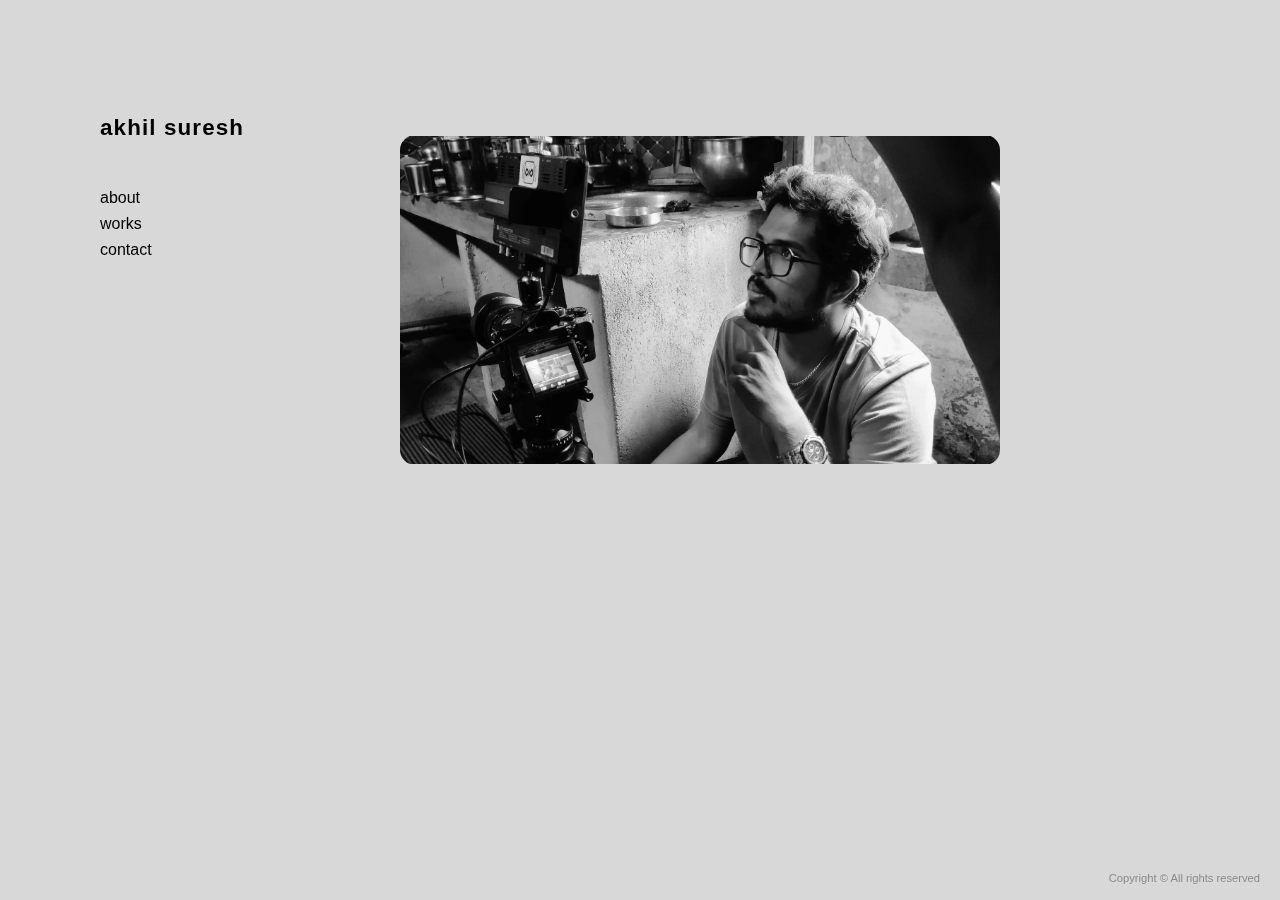
<file: index.html>
<!DOCTYPE html>
<html lang="en">
<head>
  <meta charset="UTF-8">
  <meta name="viewport" content="width=device-width, initial-scale=1.0">
   <meta name="description" content="Akhil Suresh's personal portfolio, showcasing works, features,cinematographer, akhilsuresh326, akhil suresh cinematographer and contact information.">
  <meta name="keywords" content="Akhil Suresh, portfolio, features, works, contact, profile, cinematographer, akhilsuresh326, akhil suresh cinematographer, about">
  <meta name="author" content="Akhil Suresh">
  <title>akhil suresh</title>
  <link rel="stylesheet" href="styles.css">
  <link rel="preconnect" href="https://rsms.me/">
  <link rel="stylesheet" href="https://rsms.me/inter/inter.css">
  <link rel="icon" href="images/favicon.ico" type="image/x-icon">
  <link rel="icon" href="images/favicon-16x16.png" sizes="16x16" type="image/png">
  <link rel="icon" href="images/favicon-32x32.png" sizes="32x32" type="image/png">
  <link rel="icon" sizes="192x192" href="images/android-chrome-192x192.png">
  <link rel="icon" sizes="512x512" href="images/android-chrome-512x512.png">
  <link rel="apple-touch-icon" href="images/apple-touch-icon.png">
</head>
<body>
  <div class="container">
    <!-- Left Column: Navigation -->
    <div class="left-column">
      <!-- Heading "akhil suresh" with hyperlink and hover effect -->
      <h1 class="title"><a href="index.html" class="title-link">akhil suresh</a></h1>
      <!-- Navigation menu with dropdown for "works" -->
      <nav class="menu">
        <ul>
          <li><a href="about.html" class="about">about</a></li>
          <li class="dropdown">
            <a href="#" class="works" id="works-link">works</a>
            <ul class="dropdown-content">
              <li><a href="features.html">features</a></li>
              <li><a href="shorts.html">shorts</a></li>
              <li><a href="docs.html">docs</a></li>
            </ul>
          </li>
          <li><a href="contact.html" class="contact">contact</a></li>
        </ul>
      </nav>
      <!-- Burger Menu Icon (Visible in smaller screens) -->
      <div class="burger-menu">
        <img src="images/menu.png" alt="Menu">
      </div>
    </div>
    <!-- Slide-in Menu for mobile view -->
    <div class="slide-menu">
      <img src="images/close-1.png" alt="Close Menu" class="close-menu">
      <ul>
        <li><a href="about.html">about</a></li>
        <li>
           <li class="dropdown"> 
          <a href="#" class="works" >works</a>
          <ul class="dropdown-content">
            <li><a href="features.html">features</a></li>
            <li><a href="shorts.html">shorts</a></li>
            <li><a href="docs.html">docs</a></li>
          </ul>
        </li>
        </li>
        <li><a href="contact.html">contact</a></li>
      </ul>
    </div> 
    <!-- Right Column: Profile Image -->
    <div class="right-column">
      <div class="profile-image">
	  <picture>
		<source srcset="images/self_resize.webp" type="image/webp">
		<img src="images/self_resize.jpeg" alt="Akhil Suresh Profile Photo">
      </picture>
      </div>
    </div>
  </div>
  <!-- Overlay for dark background when sidebar is open -->
  <div class="overlay"></div>
  <!-- Link to JavaScript -->
  <script src="script.js"></script>
    <script src="https://www.youtube.com/iframe_api"></script>
	
	<footer class="footer">
  <p>Copyright © All rights reserved</p>
</footer>
</body>
</html>
</file>
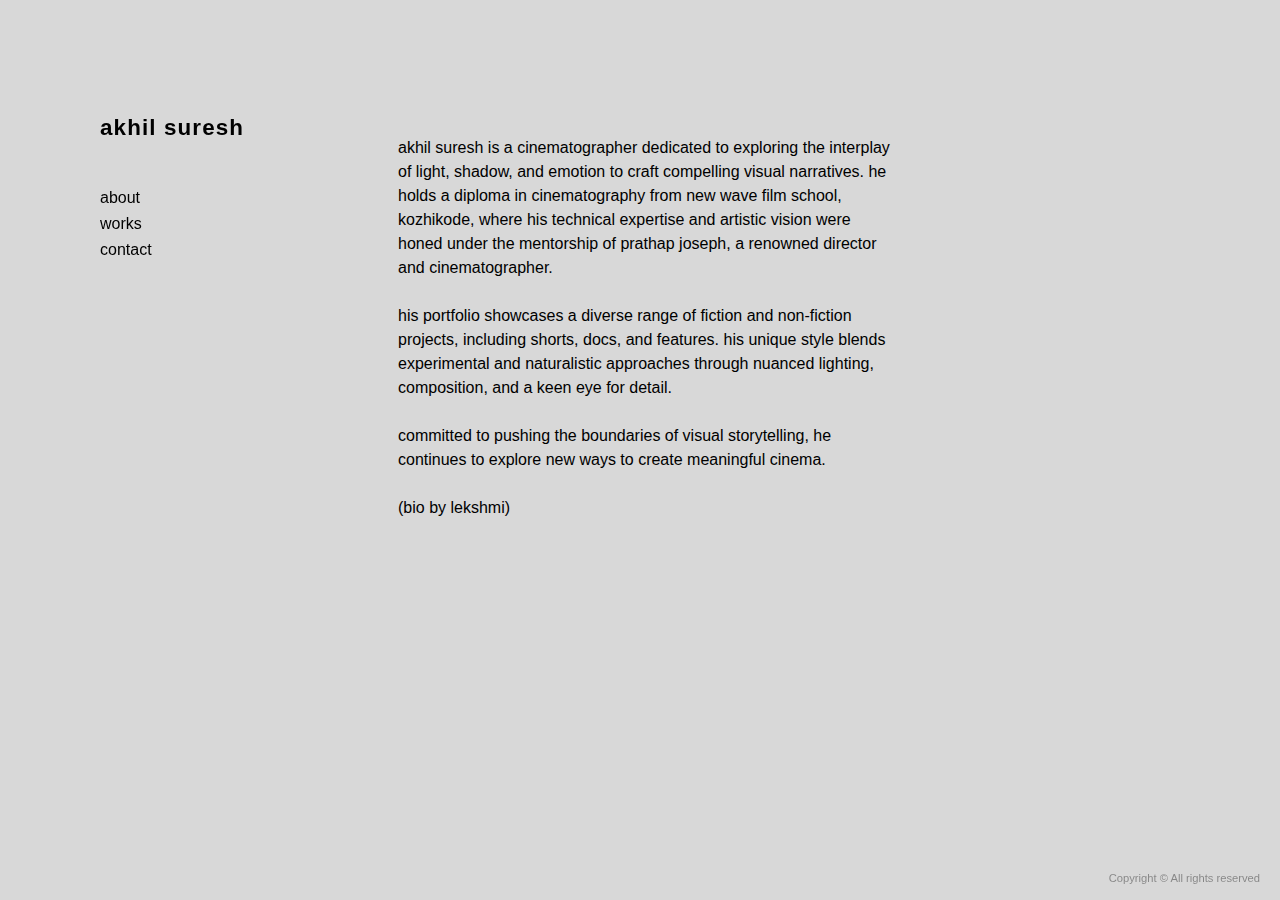
<file: about.html>
<!DOCTYPE html>
<html lang="en">
<head>
  <meta charset="UTF-8">
  <meta name="viewport" content="width=device-width, initial-scale=1.0">
  <meta name="description" content="Akhil Suresh's personal portfolio, showcasing works, features, cinematographer, akhilsuresh326, akhil suresh cinematographer and contact information.">
  <meta name="keywords" content="Akhil Suresh, portfolio, features, works, contact, profile, cinematographer, akhilsuresh326, akhil suresh cinematographer, about">
  <meta name="author" content="Akhil Suresh">
  <title>about</title>
  <link rel="stylesheet" href="styles.css">
  <link rel="preconnect" href="https://rsms.me/">
  <link rel="stylesheet" href="https://rsms.me/inter/inter.css">
  <link rel="icon" href="images/favicon.ico" type="image/x-icon">
  <link rel="icon" href="images/favicon-16x16.png" sizes="16x16" type="image/png">
  <link rel="icon" href="images/favicon-32x32.png" sizes="32x32" type="image/png">
  <link rel="icon" sizes="192x192" href="images/android-chrome-192x192.png">
  <link rel="icon" sizes="512x512" href="images/android-chrome-512x512.png">
  <link rel="apple-touch-icon" href="images/apple-touch-icon.png">
</head>
<body>
  <div class="container">
    <!-- Left Column: Navigation -->
    <div class="left-column">
      <!-- Heading "akhil suresh" with hyperlink and hover effect -->
      <h1 class="title"><a href="index.html" class="title-link">akhil suresh</a></h1>
      <!-- Navigation menu with dropdown for "works" -->
      <nav class="menu">
        <ul>
          <li><a href="about.html" class="about">about</a></li>
          <li class="dropdown">
            <a href="#" class="works" id="works-link">works</a>
            <ul class="dropdown-content">
              <li><a href="features.html">features</a></li>
              <li><a href="shorts.html">shorts</a></li>
              <li><a href="docs.html">docs</a></li>
            </ul>
          </li>
          <li><a href="contact.html" class="contact">contact</a></li>
        </ul>
      </nav>
     <!-- Burger Menu Icon (Visible in smaller screens) -->
      <div class="burger-menu">
        <img src="images/menu.png" alt="Menu">
      </div>
    </div>
    <!-- Slide-in Menu for mobile view -->
    <div class="slide-menu">
      <img src="images/close-1.png" alt="Close Menu" class="close-menu">
      <ul>
        <li><a href="about.html">about</a></li>
        <li>
           <li class="dropdown"> 
          <a href="#" class="works" >works</a>
          <ul class="dropdown-content">
            <li><a href="features.html">features</a></li>
            <li><a href="shorts.html">shorts</a></li>
            <li><a href="docs.html">docs</a></li>
          </ul>
        </li>
        </li>
        <li><a href="contact.html">contact</a></li>
      </ul>
    </div> 
    <!-- Right Column: About Section -->
    <div class="right-column">
      <section id="about" class="about-section">
        <p>akhil suresh is a cinematographer dedicated to 
          exploring the interplay of light, 
          shadow, and emotion to craft compelling visual 
          narratives. he holds a diploma in cinematography 
          from new wave film school, kozhikode, 
          where his technical expertise and artistic vision were 
          honed under the mentorship of prathap joseph, 
          a renowned director and cinematographer.</p>
        <p>his portfolio showcases a diverse range of 
          fiction and non-fiction projects, including shorts, 
          docs, and features. 
          his unique style blends experimental and naturalistic 
          approaches through nuanced lighting, composition, and 
          a keen eye for detail.</p>
        <p>committed to pushing the boundaries of visual storytelling, 
          he continues to explore new ways to create meaningful cinema.</p>
        <p>(bio by lekshmi)</p>
      </section>
    </div>
  </div>

  <!-- Overlay for dark background when sidebar is open -->
  <div class="overlay"></div>

  <!-- Link to JavaScript -->
  <script src="script.js"></script>
  <script src="https://www.youtube.com/iframe_api"></script>
  <footer class="footer">
  <p>Copyright © All rights reserved</p>
</footer>
</body>
</html>
</file>
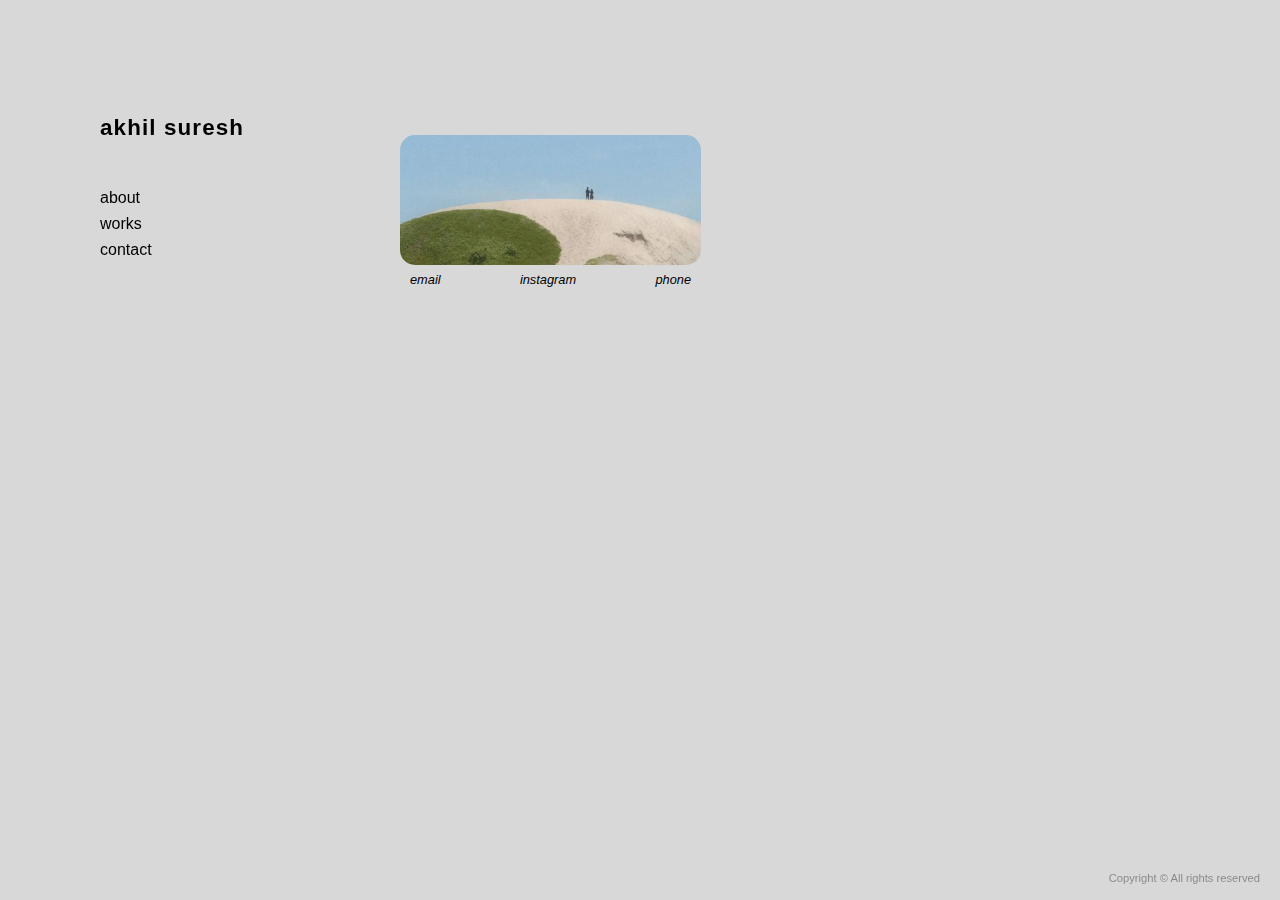
<file: contact.html>
<!DOCTYPE html>
<html lang="en">
<head>
  <meta charset="UTF-8">
  <meta name="viewport" content="width=device-width, initial-scale=1.0">
  <meta name="description" content="Akhil Suresh's personal portfolio - Contact page.">
  <meta name="keywords" content="Akhil Suresh, contact, cinematographer, works, portfolio">
  <meta name="author" content="Akhil Suresh">
  <title>contact</title>
  <link rel="stylesheet" href="styles.css">
  <link rel="preconnect" href="https://rsms.me/">
  <link rel="stylesheet" href="https://rsms.me/inter/inter.css">
  <link rel="icon" href="images/favicon.ico" type="image/x-icon">
  <link rel="icon" href="images/favicon-16x16.png" sizes="16x16" type="image/png">
  <link rel="icon" href="images/favicon-32x32.png" sizes="32x32" type="image/png">
  <link rel="icon" sizes="192x192" href="images/android-chrome-192x192.png">
  <link rel="icon" sizes="512x512" href="images/android-chrome-512x512.png">
  <link rel="apple-touch-icon" href="images/apple-touch-icon.png">
</head>
<body>
  <div class="container">
    <!-- Left Column: Navigation -->
    <div class="left-column">
      <!-- Heading "akhil suresh" with hyperlink and hover effect -->
      <h1 class="title"><a href="index.html" class="title-link">akhil suresh</a></h1>
      <!-- Navigation menu with dropdown for "works" -->
      <nav class="menu">
        <ul>
          <li><a href="about.html" class="about">about</a></li>
          <li class="dropdown">
            <a href="#" class="works" id="works-link">works</a>
            <ul class="dropdown-content">
              <li><a href="features.html">features</a></li>
              <li><a href="shorts.html">shorts</a></li>
              <li><a href="docs.html">docs</a></li>
            </ul>
          </li>
          <li><a href="contact.html" class="contact">contact</a></li>
        </ul>
      </nav>
      <!-- Burger Menu Icon (Visible in smaller screens) -->
      <div class="burger-menu">
        <img src="images/menu.png" alt="Menu">
      </div>
    </div>

    <!-- Right Column: Contact Section -->
<div class="right-column">
  <section id="contact" class="contact-section">
	<picture>
		<source srcset="images/contact_resize.webp" type="image/webp">
		<img src="images/contact_resize.jpeg" alt="Contact Image" class="contact-img">
      </picture>
	  
    <!-- Flex container for contact info -->
    <div class="contact-info-container">
      <p class="contact-info">
		<a href="mailto:akhilsuresh326@gmail.com" class="contact-link">email</a>
      </p>
      <p class="contact-info">
        <a href="https://www.instagram.com/akhilsuresh326" target="_blank" class="contact-link">instagram</a>
      </p>
      <p class="contact-info">
        <a href="tel:+919747732621" class="contact-link">phone</a>
      </p>
    </div>
  </section>
</div>

   <!-- Slide-in Menu for mobile view -->
    <div class="slide-menu">
      <img src="images/close-1.png" alt="Close Menu" class="close-menu">
      <ul>
        <li><a href="about.html">about</a></li>
        <li>
           <li class="dropdown"> 
          <a href="#" class="works" >works</a>
          <ul class="dropdown-content">
            <li><a href="features.html">features</a></li>
            <li><a href="shorts.html">shorts</a></li>
            <li><a href="docs.html">docs</a></li>
          </ul>
        </li>
        </li>
        <li><a href="contact.html">contact</a></li>
      </ul>
    </div> 


  <!-- Overlay for dark background when sidebar is open -->
  <div class="overlay"></div>

  <!-- Link to JavaScript -->
  <script src="script.js"></script>
  <script src="https://www.youtube.com/iframe_api"></script>
  <footer class="footer">
  <p>Copyright © All rights reserved</p>
</footer>
</body>
</html>
</file>
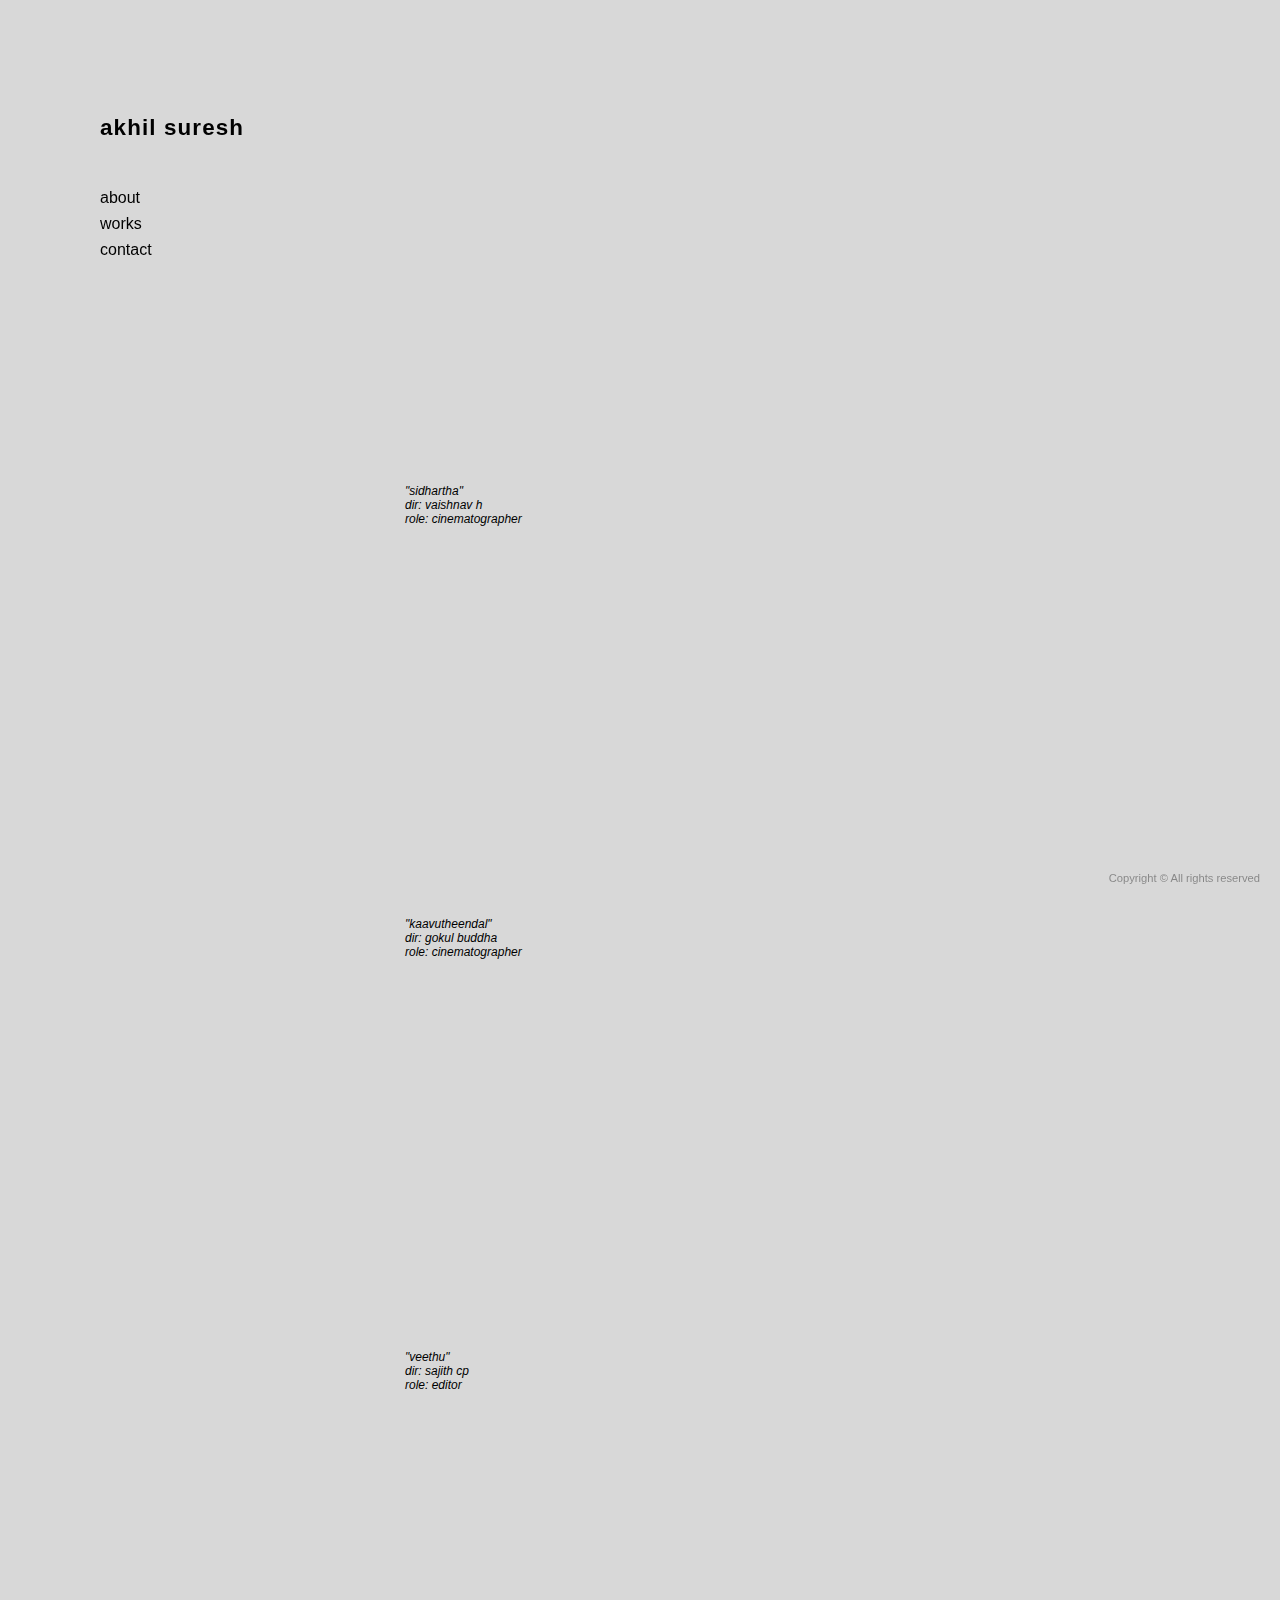
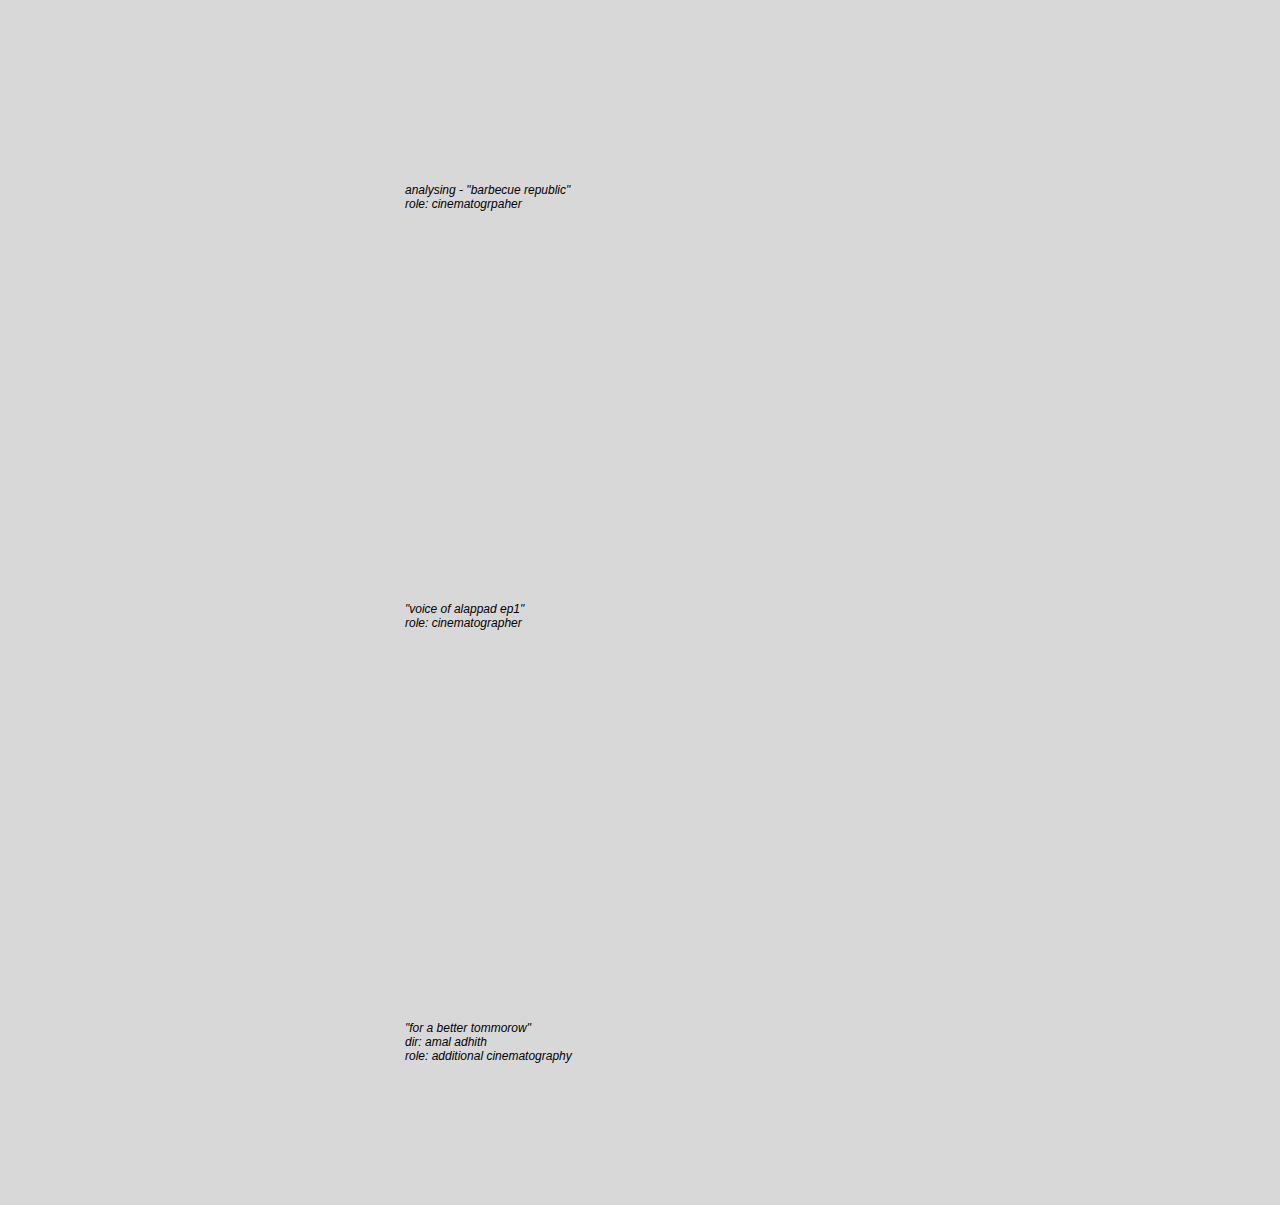
<file: docs.html>
<!DOCTYPE html>
<html lang="en">
<head>
  <meta charset="UTF-8">
  <meta name="viewport" content="width=device-width, initial-scale=1.0">
  <meta name="description" content="Akhil Suresh's personal portfolio, showcasing works, features, cinematographer, akhilsuresh326, akhil suresh cinematographer and contact information.">
  <meta name="keywords" content="Akhil Suresh, portfolio, features, works, contact, profile, cinematographer, akhilsuresh326, akhil suresh cinematographer, about">
  <meta name="author" content="Akhil Suresh">
  <title>docs</title>
  <link rel="stylesheet" href="styles.css">
  <link rel="preconnect" href="https://rsms.me/">
  <link rel="stylesheet" href="https://rsms.me/inter/inter.css">
  <link rel="icon" href="images/favicon.ico" type="image/x-icon">
  <link rel="icon" href="images/favicon-16x16.png" sizes="16x16" type="image/png">
  <link rel="icon" href="images/favicon-32x32.png" sizes="32x32" type="image/png">
  <link rel="icon" sizes="192x192" href="images/android-chrome-192x192.png">
  <link rel="icon" sizes="512x512" href="images/android-chrome-512x512.png">
  <link rel="apple-touch-icon" href="images/apple-touch-icon.png">
</head>
<body>
  <div class="container">
    <!-- Left Column: Navigation -->
    <div class="left-column">
      <!-- Heading "akhil suresh" with hyperlink and hover effect -->
      <h1 class="title"><a href="index.html" class="title-link">akhil suresh</a></h1>
      <!-- Navigation menu with dropdown for "works" -->
      <nav class="menu">
        <ul>
          <li><a href="about.html" class="about">about</a></li>
          <li class="dropdown">
            <a href="#" class="works" id="works-link">works</a>
            <ul class="dropdown-content">
              <li><a href="features.html">features</a></li>
              <li><a href="shorts.html">shorts</a></li>
              <li><a href="docs.html">docs</a></li>
            </ul>
          </li>
          <li><a href="contact.html" class="contact">contact</a></li>
        </ul>
      </nav>
      <!-- Burger Menu Icon (Visible in smaller screens) -->
      <div class="burger-menu">
        <img src="images/menu.png" alt="Menu">
      </div>
    </div>

    <!-- Right Column: Video Section -->
    <div class="right-column">
      <div class="video-section">
        <!-- First Video -->
        <div class="video-container">
          <iframe src="https://makertube.net/videos/embed/cf18b0fd-b3af-4d2a-8d24-cf0432dc957c?title=0&amp;warningTitle=0&amp;peertubeLink=0&amp;p2p=0&amp;bigPlayBackgroundColor=rgba(0,0,0,0.45)" frameborder="0" allowfullscreen="" sandbox="allow-same-origin allow-scripts allow-popups allow-forms"></iframe>
          <p class="video-description">
            "sidhartha"<br>
            dir: vaishnav h<br>
            role: cinematographer
          </p>
        </div>
		
		<div class="video-container">
          <iframe src="https://makertube.net/videos/embed/c5b377fe-10bb-4b4f-b7a4-732c335059dc?title=0&amp;warningTitle=0&amp;peertubeLink=0&amp;p2p=0&amp;bigPlayBackgroundColor=rgba(0,0,0,0.45)" frameborder="0" allowfullscreen="" sandbox="allow-same-origin allow-scripts allow-popups allow-forms"></iframe>
          <p class="video-description">
            "kaavutheendal"<br>
            dir: gokul buddha<br>
            role: cinematographer
          </p>
        </div>
		
		<div class="video-container">
          <iframe src="https://makertube.net/videos/embed/08cb6464-831d-45fb-9db6-0a7f8f92b20c?title=0&amp;warningTitle=0&amp;peertubeLink=0&amp;p2p=0&amp;bigPlayBackgroundColor=rgba(0,0,0,0.45)" frameborder="0" allowfullscreen="" sandbox="allow-same-origin allow-scripts allow-popups allow-forms"></iframe>
          <p class="video-description">
            "veethu"<br>
            dir: sajith cp<br>
            role: editor
          </p>
        </div>
		
		<div class="video-container">
          <iframe src="https://www.youtube.com/embed/TGMiP9myMfo " frameborder="0" allowfullscreen></iframe>
          <p class="video-description">
            analysing - "barbecue republic"<br>
            role: cinematogrpaher
          </p>
        </div>
		
		<div class="video-container">
          <iframe src="https://www.youtube.com/embed/UcJ98pFZdR0" frameborder="0" allowfullscreen></iframe>
          <p class="video-description">
            "voice of alappad ep1"<br>
            role: cinematographer
          </p>
        </div>
		
		<div class="video-container">
          <iframe src="https://www.youtube.com/embed/6VavMASaUko" frameborder="0" allowfullscreen></iframe>
          <p class="video-description">
            "for a better tommorow"<br>
            dir: amal adhith<br>
            role: additional cinematography
          </p>
        </div>
		
      </div>
    </div>
  </div>
<!-- Slide-in Menu for mobile view -->
    <div class="slide-menu">
      <img src="images/close-1.png" alt="Close Menu" class="close-menu">
      <ul>
        <li><a href="about.html">about</a></li>
        <li>
           <li class="dropdown"> 
          <a href="#" class="works" >works</a>
          <ul class="dropdown-content">
            <li><a href="features.html">features</a></li>
            <li><a href="shorts.html">shorts</a></li>
            <li><a href="docs.html">docs</a></li>
          </ul>
        </li>
        </li>
        <li><a href="contact.html">contact</a></li>
      </ul>
    </div> 
  <!-- Overlay for dark background when sidebar is open -->
  <div class="overlay"></div>

  <!-- Link to JavaScript -->
  <script src="script.js"></script>
  <script src="https://www.youtube.com/iframe_api"></script>
  <footer class="footer">
  <p>Copyright © All rights reserved</p>
</footer>
</body>
</html>
</file>
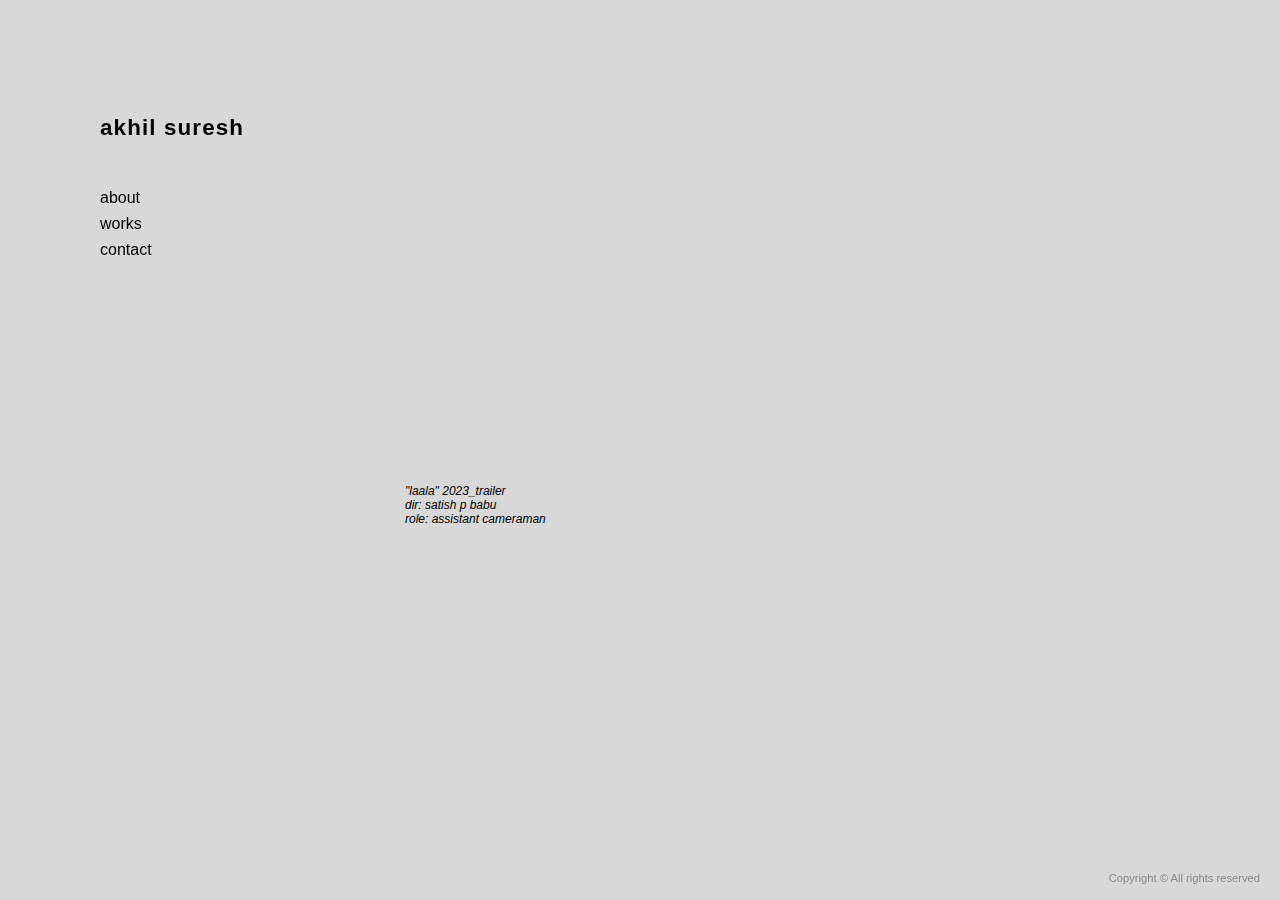
<file: features.html>
<!DOCTYPE html>
<html lang="en">
<head>
  <meta charset="UTF-8">
  <meta name="viewport" content="width=device-width, initial-scale=1.0">
  <meta name="description" content="Akhil Suresh's personal portfolio, showcasing works, features, cinematographer, akhilsuresh326, akhil suresh cinematographer and contact information.">
  <meta name="keywords" content="Akhil Suresh, portfolio, features, works, contact, profile, cinematographer, akhilsuresh326, akhil suresh cinematographer, about">
  <meta name="author" content="Akhil Suresh">
  <title>features</title>
  <link rel="stylesheet" href="styles.css">
  <link rel="preconnect" href="https://rsms.me/">
  <link rel="stylesheet" href="https://rsms.me/inter/inter.css">
  <link rel="icon" href="images/favicon.ico" type="image/x-icon">
  <link rel="icon" href="images/favicon-16x16.png" sizes="16x16" type="image/png">
  <link rel="icon" href="images/favicon-32x32.png" sizes="32x32" type="image/png">
  <link rel="icon" sizes="192x192" href="images/android-chrome-192x192.png">
  <link rel="icon" sizes="512x512" href="images/android-chrome-512x512.png">
  <link rel="apple-touch-icon" href="images/apple-touch-icon.png">
</head>
<body>
  <div class="container">
    <!-- Left Column: Navigation -->
    <div class="left-column">
      <!-- Heading "akhil suresh" with hyperlink and hover effect -->
      <h1 class="title"><a href="index.html" class="title-link">akhil suresh</a></h1>
      <!-- Navigation menu with dropdown for "works" -->
      <nav class="menu">
        <ul>
          <li><a href="about.html" class="about">about</a></li>
          <li class="dropdown">
            <a href="#" class="works" id="works-link">works</a>
            <ul class="dropdown-content">
              <li><a href="features.html">features</a></li>
              <li><a href="shorts.html">shorts</a></li>
              <li><a href="docs.html">docs</a></li>
            </ul>
          </li>
          <li><a href="contact.html" class="contact">contact</a></li>
        </ul>
      </nav>
      <!-- Burger Menu Icon (Visible in smaller screens) -->
      <div class="burger-menu">
        <img src="images/menu.png" alt="Menu">
      </div>
    </div>

    <!-- Right Column: Video Section -->
    <div class="right-column">
      <div class="video-section">
        <!-- First Video -->
        <div class="video-container">
          <iframe id="video-player" src="https://www.youtube.com/embed/wpyNDCy9aHs" frameborder="0" allowfullscreen></iframe>
          <p class="video-description">
            "laala" 2023_trailer<br>
            dir: satish p babu<br>
            role: assistant cameraman
          </p>
        </div>
      </div>
    </div>
  </div>
<!-- Slide-in Menu for mobile view -->
    <div class="slide-menu">
      <img src="images/close-1.png" alt="Close Menu" class="close-menu">
      <ul>
        <li><a href="about.html">about</a></li>
        <li>
           <li class="dropdown"> 
          <a href="#" class="works" >works</a>
          <ul class="dropdown-content">
            <li><a href="features.html">features</a></li>
            <li><a href="shorts.html">shorts</a></li>
            <li><a href="docs.html">docs</a></li>
          </ul>
        </li>
        </li>
        <li><a href="contact.html">contact</a></li>
      </ul>
    </div> 
  <!-- Overlay for dark background when sidebar is open -->
  <div class="overlay"></div>

  <!-- Link to JavaScript -->
  <script src="script.js"></script>
  <script src="https://www.youtube.com/iframe_api"></script>
  <footer class="footer">
  <p>Copyright © All rights reserved</p>
</footer>
</body>
</html>
</file>
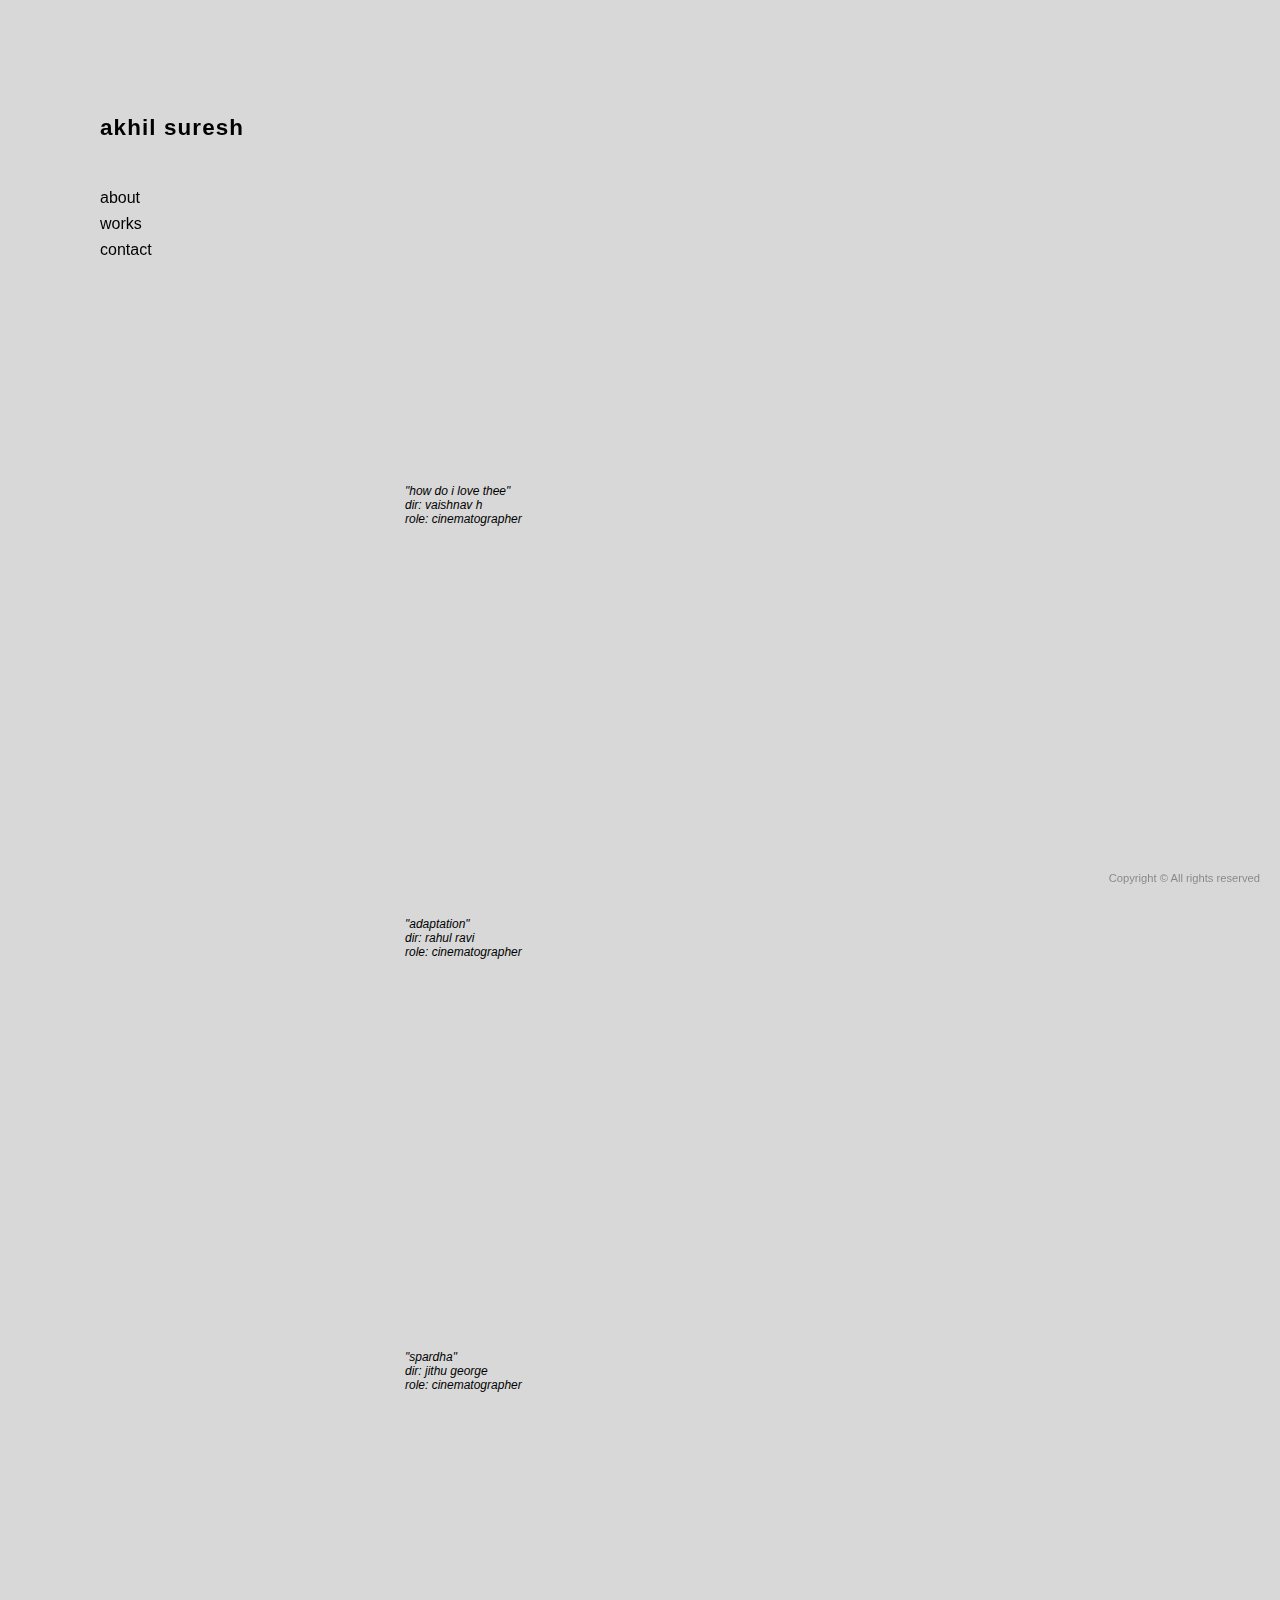
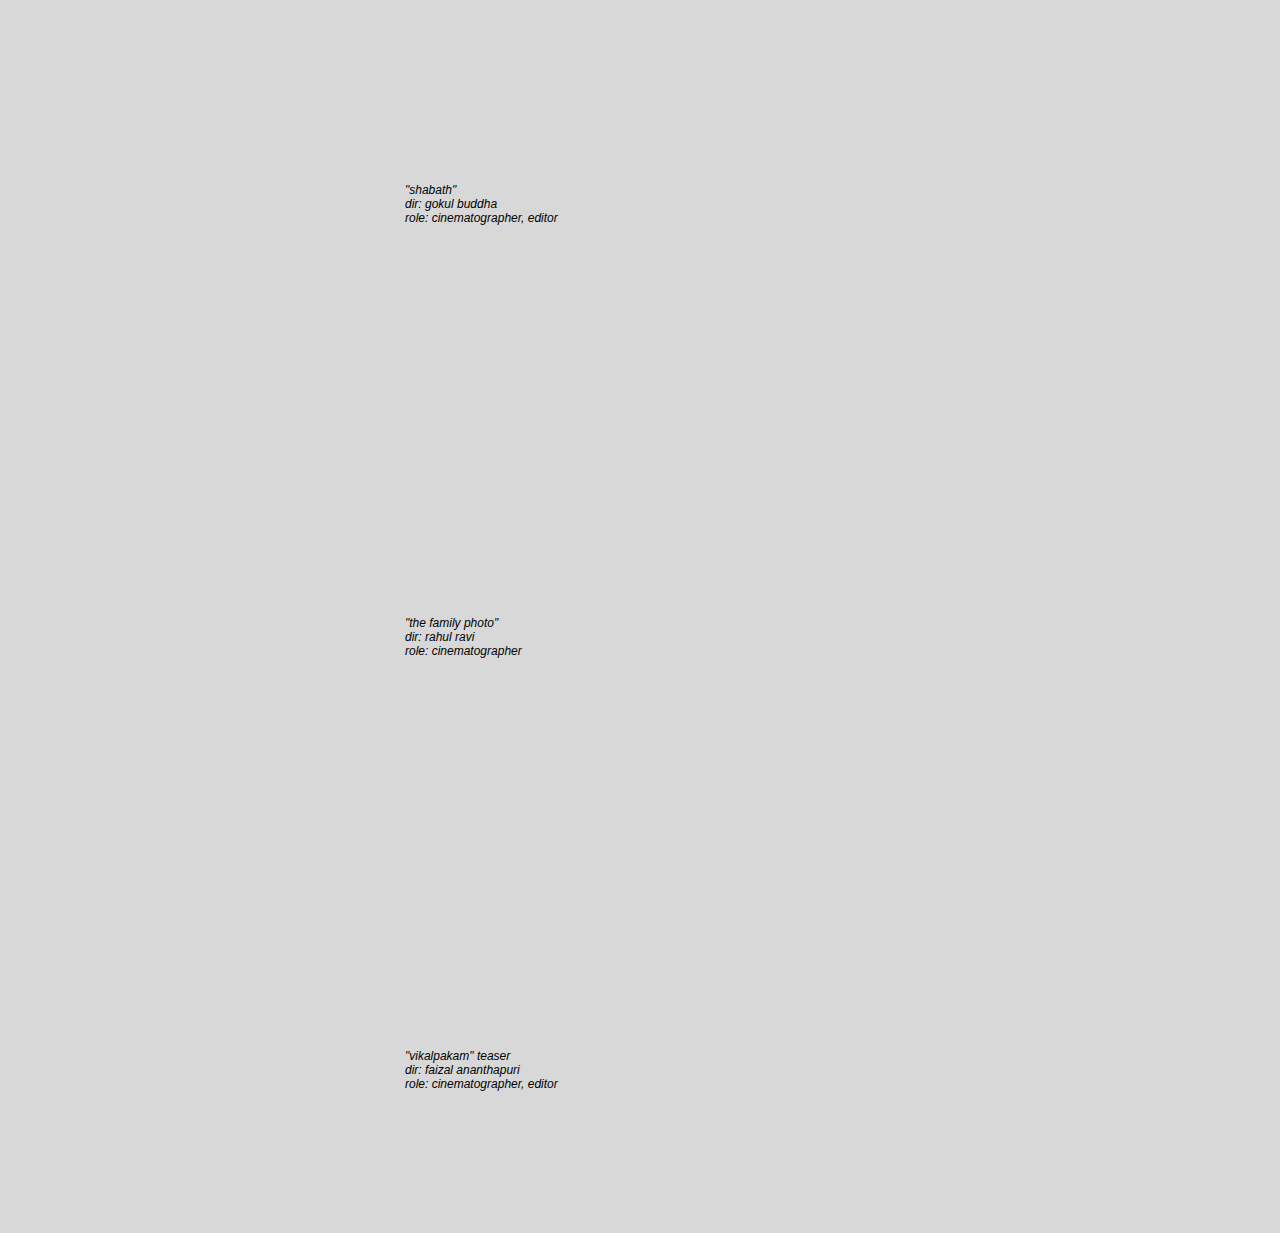
<file: shorts.html>
<!DOCTYPE html>
<html lang="en">
<head>
  <meta charset="UTF-8">
  <meta name="viewport" content="width=device-width, initial-scale=1.0">
  <meta name="description" content="Akhil Suresh's personal portfolio, showcasing works, features, cinematographer, akhilsuresh326, akhil suresh cinematographer and contact information.">
  <meta name="keywords" content="Akhil Suresh, portfolio, features, works, contact, profile, cinematographer, akhilsuresh326, akhil suresh cinematographer, about">
  <meta name="author" content="Akhil Suresh">
  <title>shorts</title>
  <link rel="stylesheet" href="styles.css">
  <link rel="preconnect" href="https://rsms.me/">
  <link rel="stylesheet" href="https://rsms.me/inter/inter.css">
  <link rel="icon" href="images/favicon.ico" type="image/x-icon">
  <link rel="icon" href="images/favicon-16x16.png" sizes="16x16" type="image/png">
  <link rel="icon" href="images/favicon-32x32.png" sizes="32x32" type="image/png">
  <link rel="icon" sizes="192x192" href="images/android-chrome-192x192.png">
  <link rel="icon" sizes="512x512" href="images/android-chrome-512x512.png">
  <link rel="apple-touch-icon" href="images/apple-touch-icon.png">
</head>
<body>
  <div class="container">
    <!-- Left Column: Navigation -->
    <div class="left-column">
      <!-- Heading "akhil suresh" with hyperlink and hover effect -->
      <h1 class="title"><a href="index.html" class="title-link">akhil suresh</a></h1>
      <!-- Navigation menu with dropdown for "works" -->
      <nav class="menu">
        <ul>
          <li><a href="about.html" class="about">about</a></li>
          <li class="dropdown">
            <a href="#" class="works" id="works-link">works</a>
            <ul class="dropdown-content">
              <li><a href="features.html">features</a></li>
              <li><a href="shorts.html">shorts</a></li>
              <li><a href="docs.html">docs</a></li>
            </ul>
          </li>
          <li><a href="contact.html" class="contact">contact</a></li>
        </ul>
      </nav>
      <!-- Burger Menu Icon (Visible in smaller screens) -->
      <div class="burger-menu">
        <img src="images/menu.png" alt="Menu">
      </div>
    </div>

    <!-- Right Column: Video Section -->
    <div class="right-column">
      <div class="video-section">
        <!-- First Video -->
        <div class="video-container">
          <iframe src="https://makertube.net/videos/embed/fc2585da-5cfe-4bca-9647-d169640d77f4?title=0&amp;warningTitle=0&amp;peertubeLink=0&amp;p2p=0&amp;bigPlayBackgroundColor=rgba(0,0,0,0.45)" frameborder="0" allowfullscreen="" sandbox="allow-same-origin allow-scripts allow-popups allow-forms"></iframe>
          <p class="video-description">
            "how do i love thee"<br>
            dir: vaishnav h<br>
            role: cinematographer
          </p>
        </div>
		
		<div class="video-container">
          <iframe src="https://makertube.net/videos/embed/5dc5fb1b-c93f-499c-81d8-6b8010485857?title=0&amp;warningTitle=0&amp;peertubeLink=0&amp;p2p=0&amp;bigPlayBackgroundColor=rgba(0,0,0,0.45)" frameborder="0" allowfullscreen="" sandbox="allow-same-origin allow-scripts allow-popups allow-forms"></iframe>
          <p class="video-description">
            "adaptation"<br>
            dir: rahul ravi<br>
            role: cinematographer
          </p>
        </div>
		
		<div class="video-container">
          <iframe src="https://makertube.net/videos/embed/e0f6d652-b045-47d5-89d2-c85e2761dcc5?title=0&amp;warningTitle=0&amp;peertubeLink=0&amp;p2p=0&amp;bigPlayBackgroundColor=rgba(0,0,0,0.45)" frameborder="0" allowfullscreen="" sandbox="allow-same-origin allow-scripts allow-popups allow-forms"></iframe>
          <p class="video-description">
            "spardha"<br>
            dir: jithu george<br>
            role: cinematographer
          </p>
        </div>
		
		<div class="video-container">
          <iframe src="https://makertube.net/videos/embed/a0f8b2eb-4139-41ce-a7e4-6372101f43aa?title=0&amp;warningTitle=0&amp;peertubeLink=0&amp;p2p=0&amp;bigPlayBackgroundColor=rgba(0,0,0,0.45)" frameborder="0" allowfullscreen="" sandbox="allow-same-origin allow-scripts allow-popups allow-forms"></iframe>
          <p class="video-description">
            "shabath"<br>
            dir: gokul buddha<br>
            role: cinematographer, editor
          </p>
        </div>
	
		<div class="video-container">
          <iframe src="https://www.youtube.com/embed/QjxFtmvXAYc" frameborder="0" allowfullscreen></iframe>
          <p class="video-description">
            "the family photo"<br>
            dir: rahul ravi<br>
            role: cinematographer
          </p>
        </div>
		
        <!-- Second Video -->
        <div class="video-container">
          <iframe src="https://www.youtube.com/embed/R1ZXCCaR5rU" frameborder="0" allowfullscreen></iframe>
          <p class="video-description">
             "vikalpakam" teaser<br>
            dir: faizal ananthapuri<br>
            role: cinematographer, editor
          </p>
        </div>
      </div>
    </div>
  </div>
<!-- Slide-in Menu for mobile view -->
    <div class="slide-menu">
      <img src="images/close-1.png" alt="Close Menu" class="close-menu">
      <ul>
        <li><a href="about.html">about</a></li>
        <li>
           <li class="dropdown"> 
          <a href="#" class="works" >works</a>
          <ul class="dropdown-content">
            <li><a href="features.html">features</a></li>
            <li><a href="shorts.html">shorts</a></li>
            <li><a href="docs.html">docs</a></li>
          </ul>
        </li>
        </li>
        <li><a href="contact.html">contact</a></li>
      </ul>
    </div> 
  <!-- Overlay for dark background when sidebar is open -->
  <div class="overlay"></div>

  <!-- Link to JavaScript -->
  <script src="script.js"></script>
  <script src="https://www.youtube.com/iframe_api"></script>
  <footer class="footer">
  <p>Copyright © All rights reserved</p>
</footer>
</body>
</html>
</file>
<file: styles.css>
/* General style settings */
:root {
  font-family: Inter, sans-serif;
  font-feature-settings: "liga" 1, "calt" 1; /* fix for Chrome */
  --main-color: #000000;
  --hover-color: #007800;
  --background-color: #d8d8d8;
  --font-family: Inter, sans-serif;
}

@supports (font-variation-settings: normal) {
  :root {
    font-family: InterVariable, sans-serif;
  }
}

/* Scrollbar styling specifically for WebKit browsers (Chrome, Safari) */
::-webkit-scrollbar {
  width: 6px; /* Thin scrollbar width */
  height: 6px;
}

::-webkit-scrollbar-track {
  background: #f1f1f1;
  border-radius: 10px; /* Rounded edges only for the track */
}

::-webkit-scrollbar-thumb {
  background-color: #c0c0c0;
  border-radius: 10px; /* Rounded edges only for the thumb */
  border: none; /* No border to prevent interference */
}

/* Change tap highlight color to light gray */
* {
  -webkit-tap-highlight-color: rgba(200, 200, 200, 45%); /* Light gray shade */
}

html,
body {
  overflow-y: auto;
  overflow-x: hidden; /* Prevent horizontal scrolling */
}

body {
  margin: 0;
  padding: 0;
  display: flex;
  justify-content: flex-start;
  align-items: flex-start;
  min-height: 100vh;
  background-color: var(--background-color);
  font-family: var(--font-family);
  scrollbar-width: thin; /* Thin scrollbar for Firefox */
  scrollbar-color: #c0c0c0 #f1f1f1; /* Thumb and track colors */
}

.container {
  display: flex;
  flex-direction: row; /* Ensures side-by-side layout */
  width: 100%;
  max-width: 1200px;
  padding: 100px;
  align-items: flex-start;
  box-sizing: border-box;
  justify-content: flex-start; /* Keep content aligned to the left */
}

.left-column {
  flex-basis: 20%; /* Control width of the left column */
  display: flex;
  flex-direction: column;
  align-items: flex-start;
  padding: 0; /* Remove any padding */
  margin: 0; /* Remove any margin */
  position: fixed; /* Make it fixed */
  height: 100vh; /* Full height of the viewport */
  background-color: var(--background-color); /* Same background as body */
  z-index: 1000; /* Ensure it stays above other elements */
}

.right-column {
  margin-left: 20%; /* Adjust right column to account for the fixed left column */
  flex-basis: 80%; /* Control width of the right column */
  display: flex;
  flex-direction: column; /* Stack items in column */
  justify-content: flex-start;
  align-items: flex-start;
  padding: 0; /* Ensure left alignment */
  width: 100%; /* Ensure full width */
  background-color: var(--background-color); /* Same background as body */
  position: relative; /* To control the position of elements */
  z-index: 0; /* Ensure it doesn't interfere with the video section */
}

.title {
  font-weight: 600;
  font-size: 1.4rem;
  margin-bottom: 3rem;
  letter-spacing: 0.05em;
  text-align: left; /* Ensure title stays aligned to the left */
  text-transform: lowercase;
  width: 100%; /* Ensure title takes up full width */
  white-space: nowrap; /* Prevent title from wrapping to a new line */
  z-index: 2; /* Ensure title stays on top */
  position: relative;
}

.title-link {
  text-decoration: none;
  color: var(--main-color);
}

.title-link:hover {
  color: var(--hover-color);
  transition: color 0.2s ease;
}

/* Style the About section */
.about-section {
  padding: 20px 0 0 98px; /* Ensure top padding only */
  text-align: left; /* Align text to the left */
  font-size: 1rem;
  line-height: 1.5; /* Increase readability */
  text-transform: lowercase; /* Ensure all text is lowercase */
  width: 100%; /* Take full width of the right column */
  max-width: 500px; /* Limit the width of the text block */
  font-weight: 200; /* Inter Extra Light */
  margin: 0; /* Remove any margins */
  position: relative; /* Ensure it respects the right-column's boundaries */
}

.about-section p {
  margin-bottom: 1.5rem; /* Add space between paragraphs */
}

.menu ul {
  list-style: none;
  padding: 0;
  margin: 0;
}

.menu ul li {
  margin-bottom: 0.5rem;
  text-transform: lowercase;
}

.menu a {
  text-decoration: none;
  font-weight: 400;
  font-size: 1rem;
  color: var(--main-color);
  transition: color 0.3s ease;
}

.menu .dropdown-content a {
  font-weight: 200;
  padding-left: 0rem;
  margin-bottom: 0rem;
}

.menu a:hover {
  color: var(--hover-color);
  transition: color 0.2s ease;
}

/* Dropdown styling */
.dropdown {
  position: relative;
}

.dropdown-content {
  max-height: 0;
  opacity: 0;
  overflow: hidden;
  transform: scaleY(0);
  transform-origin: top;
  transition: max-height 0.3s ease, opacity 0.3s ease;
  padding-top: 5px;
}

.dropdown-content.show {
  transform: scaleY(1);
  max-height: 82px;
  opacity: 1;
}

.dropdown-content a {
  display: block;
  padding-left: 1rem;
  margin-bottom: 0.5rem;
}

/* Optional: Ensure consistent spacing between all items */
.dropdown-content a:first-child {
  margin-top: 8px; /* Adds spacing between "works" and "features" */
}

/* Profile image styling */
.profile-image img {
  width: 600px;
  height: 330px;
  max-width: 100%; /* Make sure the image fits within the right column */
  object-fit: contain;
  margin-left: 100px; /* Move the image 20px to the right */
  margin-top: 2.2rem;
  display: block; /* Ensure it behaves like a block element */
  position: relative; /* Ensure it stays in the correct place */
  border-radius: 15px; /* Add rounded corners */
}

/* Burger Menu hidden on larger screens */
.burger-menu {
  display: none;
  position: fixed;
  right: 25px;
  top: 40px;
  z-index: 1001;
}

/* Close button styling */
.close-menu {
  width: 30px;
  height: 30px;
  position: absolute;
  top: 33px !important;
  right: 23px !important;
  cursor: pointer;
  z-index: 1001;
  transition: opacity 0.3s ease; /* Smooth transition */
}

.close-menu:hover {
  opacity: 0.5; /* Make the image more transparent on hover */
}

/* Slide-in menu hidden initially */
.slide-menu {
  position: fixed;
  top: 0;
  right: -100%;
  width: 300px;
  height: 100%;
  background-color: var(--background-color);
  transition: right 0.4s ease-in-out;
  z-index: 1000;
  padding-left: 20px;
  padding-top: 25px;
  box-shadow: -2px 0 5px rgba(0, 0, 0, 0.1);
  border-top-left-radius: 10px;
}

.slide-menu.open {
  right: 0; /* Slide in from the right */
}

/* Hide burger menu when sidebar is open */
.burger-menu.hide {
  display: none;
}

/* Dark overlay when sidebar is open */
.overlay {
  position: fixed;
  top: 0;
  left: 0;
  width: 100%;
  height: 100%;
  background-color: rgba(0, 0, 0, 0.5); /* Darken background */
  opacity: 0;
  visibility: hidden;
  z-index: 999;
  transition: opacity 0.3s ease;
}

.overlay.show {
  opacity: 1;
  visibility: visible;
}

.slide-menu ul {
  list-style: none;
  padding: 0;
  margin-top: 2rem;
  padding-left: 0;
}

.slide-menu ul li {
  margin: 13px 0; /* Same spacing for main menu items */
  padding-left: 0; /* Align all menu items with the left */
}

.slide-menu ul li a {
  text-decoration: none;
  font-weight: 400; /* Match the font weight from the main menu */
  font-size: 1rem;
  color: var(--main-color);
  transition: color 0.3s ease;
}

.slide-menu .dropdown-content a {
  display: block;
  font-weight: 200; /* Match the dropdown content font weight */
  padding-left: 0;
  margin-bottom: 13px; /* Adjust spacing between features, shorts, docs */
}

.slide-menu .dropdown-content {
  display: block;
  padding-top: 0;
  max-height: 0;
  opacity: 0;
  overflow: hidden;
  transition: max-height 0.3s ease-in-out, opacity 0.3s ease-in-out;
  padding-left: 0; /* Remove any extra padding */
  margin-top: 0; /* Ensure consistent spacing with the main items */
}

.slide-menu .dropdown-content.show {
  display: block; /* Ensure dropdown items are shown when clicked */
  max-height: 96px;
  opacity: 1;
  transition: max-height 0.3s ease-in-out, opacity 0.3s ease-in-out;
}

/* Ensure consistent spacing between all items */
.slide-menu .dropdown-content a:first-child {
  margin-top: 13px; /* Spacing between "works" and "features" */
}

.slide-menu a:hover {
  color: var(--hover-color);
}

.slide-menu .close-menu {
  font-size: 2rem;
  position: absolute;
  top: 20px;
  right: 20px;
  cursor: pointer;
}

/* Styling for the contact image */
.contact-img {
  width: 301px; /* Set the width of the image */
  height: 130px; /* Set the height of the image */
  object-fit: contain; /* Ensure the image fits properly without distortion */
  margin-bottom: 7px; /* Add space between image and contact info */
  border-radius: 15px; /* Add rounded corners */
  display: block; /* Ensure it behaves like a block element */
}

.contact-info-container {
  display: flex; /* Arrange items in a horizontal row */
  justify-content: space-between; /* Evenly distribute items across the row */
  align-items: center; /* Align items vertically in the center */
  width: 301px; /* Make sure the row takes the full width */
  margin: 0 auto; /* Ensure the container is centered */
  padding: 0; /* Add some padding on the sides */
  box-sizing: border-box; /* Ensure padding does not affect width */
}

/* Styling for the contact info */
.contact-info {
  font-style: italic; /* Make the font italic */
  font-weight: 200; /* Extra light font weight */
  font-size: 0.8rem; /* Adjust font size if needed */
  white-space: nowrap; /* Prevent text from wrapping to a new line */
  margin: 0; /* Space between the contact info items */
  padding-left: 10px;
  padding-right: 10px;
  flex: 1 1 auto; /* Allow flex items to grow and shrink equally */
  text-align: center; /* Center text */
}

.contact-info:first-child {
  text-align: left; /* Align Instagram link to the left */
}

.contact-info:last-child {
  text-align: right; /* Align phone link to the right */
}

/* Contact section padding adjustments */
.contact-section {
  padding: 0; /* Adjust space from the top */
  margin-top: 2.2rem;
  margin-left: 100px;
}

.contact-link {
  position: relative; /* Required for pseudo-element positioning */
  text-decoration: none; /* Remove underline */
  color: inherit; /* Inherit the same color as the surrounding text */
  font-style: italic; /* Ensure it remains italic */
  font-weight: 200; /* Extra light font weight */
  transition: color 0.3s ease-in-out; /* Smooth transition for text color */
}

.contact-link::after {
  content: "";
  position: absolute;
  width: 0; /* Start with no width (hidden) */
  height: 0.5px; /* Thin underline */
  bottom: 0; /* Position at the bottom */
  left: 0; /* Align to the left */
  background-color: #007800; /* Hover color for the underline */
  transition: width 0.3s ease-in-out; /* Smooth transition for underline */
}

.contact-link:hover {
  color: #007800; /* Change text color to green on hover */
}

.contact-link:hover::after {
  width: 100%; /* Expand the underline on hover */
}

/* Video section styling */
.video-section {
  display: flex;
  flex-direction: column; /* Stack videos in a column */
  justify-content: flex-start; /* Align the videos to the top */
  align-items: flex-start; /* Center the videos horizontally */
  margin-left: 100px; /* Add left padding to align with content */
  padding-right: 0; /* Ensure no right padding to prevent overflow */
  margin-top: 2.2rem;
  width: 85%; /* Ensure full width usage minus left padding */
  box-sizing: border-box; /* Ensure padding is included in width calculation */
  position: relative; /* Ensure it respects the boundaries of the left section */
  z-index: 1; /* Ensure the video section doesn't overlap the navbar */
}

.video-container {
  position: relative;
  width: 100%; /* Make each video container full width */
  max-width: 700px; /* Optional: Limit maximum width */
  text-align: left; /* Center videos horizontally */
  margin-bottom: 30px; /* Space between videos */
}

.video-container iframe {
  width: 100%; /* Full width for each video */
  height: 340px; /* Set height for the iframe videos */
  max-width: 660px; /* Limit maximum width */
  object-fit: cover; /* Ensure video scales correctly */
  border: none; /* Remove any borders from the iframe */
  border-radius: 15px; /* Add rounded corners */
}

.video-description {
  font-style: italic;
  font-weight: 200; /* Extra light font */
  font-size: 0.75rem; /* Small font size */
  margin-top: 5px;
  margin-left: 5px;
  text-align: left; /* Align description to the left */
}

.footer {
  width: 100%;
  padding-right: 0px;
  font-weight: 200;
  text-align: right;
  background-color: transparent; /* Matches the site background */
  font-size: 0.7rem;
  color: #00000061;
  position: fixed;
  bottom: 5px;
  right: 20px;
  z-index: 1000;
}

/* Mobile and tablet responsive */
@media (max-width: 1024px) {
  .container {
    flex-direction: row; /* Maintain row layout so nav and image stay side by side */
    justify-content: space-between; /* Ensure space between nav and image */
    padding: 70px; /* Reduce padding for smaller screens */
  }

  button:active,
  a:active {
    color: #007800;
    background-color: var(--background-color);
    transition: background-color 0.3s ease, color 0.3s ease;
  }

  .left-column {
    flex-basis: 30%; /* Adjust the width of the left column */
    padding-left: 30px; /* Adjust the padding */
  }

  .right-column {
    flex-basis: 70%; /* Adjust the width of the right column */
    margin-left: 33%; /* Adjust right column to account for the fixed left column */
  }

  .about-section {
    padding-left: 0; /* Remove left padding */
    font-size: 1rem; /* Adjust font size for readability */
    max-width: 90%; /* Ensure full width for content */
  }

  .profile-image img {
    max-width: 100%; /* Ensure the image scales down */
    height: auto; /* Maintain aspect ratio */
    margin-left: 0; /* Reset margin for proper alignment */
    border-radius: 10px; /* Add rounded corners */
  }

  .contact-info-container {
    padding: 0; /* Reduce side padding for smaller screens */
  }

  .contact-section {
    padding: 0;
    margin-top: 20px;
    margin-left: 0;
  }

  .contact-info {
    font-size: 0.8rem; /* Slightly reduce font size for tablets */
  }

  .contact-img {
    margin-left: 0; /* Reset margin for proper alignment */
    margin-top: 14px;
    margin-bottom: 7px; /* Add space between image and contact info */
    border-radius: 10px; /* Add rounded corners */
  }

  .video-section {
    margin-left: 0; /* Reset left margin for smaller screens */
    width: 95%; /* Full width for small screens */
  }

  .video-container {
    width: 100%; /* Full width for each video */
    margin-bottom: 20px; /* Space between videos */
  }

  .video-container iframe {
    height: 300px; /* Adjust height for smaller screens */
    max-width: 100%; /* Ensure full width on smaller screens */
    border-radius: 10px; /* Add rounded corners */
  }

  .video-description {
    font-style: italic;
    font-weight: 200; /* Extra light font */
    font-size: 0.6rem; /* Small font size */
    margin-top: 4px;
    margin-left: 4px;
    text-align: left; /* Align description to the left */
  }

  .footer {
    font-size: 0.6rem;
  }
}

@media (max-width: 768px) {
  /* Large phone/small tablet */

  .right-column {
    margin-left: 0; /* Remove margin since left column is hidden */
    width: 100%; /* Make right column full width */
    padding-top: 45px; /* Add padding to avoid overlap with the burger menu */
  }

  .title {
    font-size: 1.65rem;
    font-weight: 500 !important;
    letter-spacing: 0.03em;
    text-align: center; /* Ensure the text is aligned to the center */
    margin: 0 auto; /* Horizontally center the title */
    padding-top: 15px; /* Add some space from the top */
    padding-left: 0; /* Remove left padding */
    padding-right: 0; /* Remove right padding */
    width: 100%; /* Make sure it takes full width */
  }

  button:active,
  a:active {
    color: #007800;
    background-color: var(--background-color);
    transition: background-color 0.3s ease, color 0.3s ease;
  }

  .about-section {
    font-size: 0.9rem; /* Slightly reduce font size for smaller screens */
    padding-left: 0; /* Remove any left padding */
    padding-right: 0; /* Remove right padding */
    padding-top: 20px;
    max-width: 100%; /* Ensure full width for content */
    width: 100%; /* Take full width */
  }

  .left-column {
    padding: 0; /* Remove any left padding */
    margin: 0;
    height: 0;
    background-color: transparent;
  }

  .menu {
    display: none; /* Hide the menu on smaller devices */
  }

  .burger-menu {
    display: block; /* Show the burger menu icon */
    position: fixed;
    right: 20px;
    top: 40px;
    z-index: 1001; /* Keep it on top */
    cursor: pointer;
  }

  .burger-menu img {
    width: 25px;
    height: auto;
    transition: opacity 0.3s ease; /* Smooth transition for hover */
  }

  .burger-menu img:hover {
    opacity: 0.5; /* Reduce opacity on hover */
  }

  .container {
    padding: 20px;
    flex-direction: column;
    align-items: flex-start; /* Align elements to the left */
  }

  /* Profile image styling */
  .profile-image {
    display: flex; /* Make this container a flexbox */
    justify-content: center; /* Center the image horizontally */
    align-items: center; /* Center the image vertically */
    height: 100%; /* Take the full height of the right column (or adjust as needed) */
    width: 100%; /* Ensure it takes the full width of the column */
    border-radius: 5px; /* Add rounded corners */
  }

  .profile-image img {
    width: 100%;
    max-width: 100%; /* Ensure the image fits within the right column */
    height: auto;
    object-fit: contain; /* Ensure the image doesn’t distort */
    margin: 2.5rem auto; /* Center the image with top margin for spacing */
    display: block; /* Ensure it behaves like a block element */
  }

  /* Contact section styling */
  .contact-section {
    padding: 0;
    margin: 0 auto; /* Horizontally center the section */
    width: 100%; /* Take up full width */
    max-width: 100%; /* Prevent the section from exceeding the container width */
    text-align: center; /* Center text inside the section */
  }

  /* Contact image styling (ensure it behaves like the profile image) */
  .contact-img {
    width: 100%; /* Ensure the image is responsive */
    max-width: 60%; /* Ensure it doesn’t exceed the container width */
    height: 120px; /* Set a fixed height for small screens to crop the image */
    object-fit: cover; /* Ensure the image doesn’t distort */
    border-radius: 5px; /* Add rounded corners */
    overflow: hidden; /* Ensure any overflow is hidden */
    margin: 2.5rem auto 0; /* Adds 2.5rem top margin and centers the image horizontally */
    display: block; /* Ensures it is centered as a block element */
  }

  /* Flex container for contact info */
  .contact-info-container {
    display: flex; /* Arrange items horizontally in a row */
    justify-content: space-between; /* Distribute the space evenly between items */
    align-items: center; /* Align items vertically */
    width: 60%; /* Make sure the container takes the full width of its parent */
    padding-left: 20px; /* Remove any padding */
    padding-right: 20px;
    padding-top: 5px;
    margin: 0 auto; /* Remove extra margins */
    box-sizing: border-box; /* Include padding and border in the element's width */
  }

  /* Contact info styling */
  .contact-info {
    font-size: 0.75rem; /* Adjust font size for smaller screens */
    margin: 0; /* Ensure no unwanted spacing */
    padding: 0; /* Ensure no padding */
    white-space: nowrap; /* Prevent text wrapping */
    text-align: center; /* Center the text */
    flex: 1; /* Ensure each item takes up equal space */
  }

  .contact-info:first-child {
    text-align: left; /* Align Instagram link to the left */
  }

  .contact-info:last-child {
    text-align: right; /* Align phone link to the right */
  }
  /* Optional: styling for hover states */
  .contact-link:hover {
    color: #007800;
  }

  .video-section {
    flex-direction: column; /* Stack videos vertically on smaller screens */
    align-items: center;
    width: 100%;
    padding-top: 5px;
  }

  .video-container {
    width: 100%; /* Full width for each video on mobile */
    margin-bottom: 10px; /* Space between the videos */
    max-width: 400px; /* Set a max width for the video to prevent stretching */
  }

  .video-container iframe {
    height: 210px; /* Set the video height */
    border-radius: 5px; /* Add rounded corners */
    max-width: 400px; /* Limit the width of the video to prevent stretching */
  }

  .video-description {
    font-style: italic;
    font-weight: 200; /* Extra light font */
    font-size: 0.5rem; /* Small font size */
    margin-top: 2px;
    margin-left: 3px;
    text-align: left; /* Align description to the left */
  }

  .footer {
    font-size: 0.5rem;
    bottom: 5px;
    right: 20px;
  }
}

@media (max-width: 450px) {
  /* Large phone/small tablet */

  .right-column {
    margin-left: 0; /* Remove margin since left column is hidden */
    width: 100%; /* Make right column full width */
    padding-top: 45px; /* Add padding to avoid overlap with the burger menu */
  }

  .title {
    font-size: 1.65rem;
    font-weight: 500 !important;
    letter-spacing: 0.03em;
    text-align: center; /* Ensure the text is aligned to the center */
    margin: 0 auto; /* Horizontally center the title */
    padding-top: 15px; /* Add some space from the top */
    padding-left: 0; /* Remove left padding */
    padding-right: 0; /* Remove right padding */
    width: 100%; /* Make sure it takes full width */
  }

  button:active,
  a:active {
    color: #007800;
    background-color: var(--background-color);
    transition: background-color 0.3s ease, color 0.3s ease;
  }

  .about-section {
    font-size: 0.9rem; /* Slightly reduce font size for smaller screens */
    padding-left: 0; /* Remove any left padding */
    padding-right: 0; /* Remove right padding */
    padding-top: 20px;
    max-width: 100%; /* Ensure full width for content */
    width: 100%; /* Take full width */
  }

  .left-column {
    padding: 0; /* Remove any left padding */
    margin: 0;
    height: 0;
    background-color: transparent;
  }

  .menu {
    display: none; /* Hide the menu on smaller devices */
  }

  .burger-menu {
    display: block; /* Show the burger menu icon */
    position: fixed;
    right: 20px;
    top: 40px;
    z-index: 1001; /* Keep it on top */
    cursor: pointer;
  }

  .burger-menu img {
    width: 25px;
    height: auto;
    transition: opacity 0.3s ease; /* Smooth transition for hover */
  }

  .burger-menu img:hover {
    opacity: 0.5; /* Reduce opacity on hover */
  }

  .container {
    padding: 20px;
    flex-direction: column;
    align-items: flex-start; /* Align elements to the left */
  }

  /* Profile image styling */
  .profile-image {
    display: flex; /* Make this container a flexbox */
    justify-content: center; /* Center the image horizontally */
    align-items: center; /* Center the image vertically */
    height: 100%; /* Take the full height of the right column (or adjust as needed) */
    width: 100%; /* Ensure it takes the full width of the column */
    border-radius: 5px; /* Add rounded corners */
  }

  .profile-image img {
    width: 100%;
    max-width: 100%; /* Ensure the image fits within the right column */
    height: auto;
    object-fit: contain; /* Ensure the image doesn’t distort */
    margin: 2.5rem auto; /* Center the image with top margin for spacing */
    display: block; /* Ensure it behaves like a block element */
  }

  /* Contact section styling */
  .contact-section {
    padding: 0;
    margin: 0 auto; /* Horizontally center the section */
    width: 100%; /* Take up full width */
    max-width: 100%; /* Prevent the section from exceeding the container width */
    text-align: center; /* Center text inside the section */
  }

  /* Contact image styling (ensure it behaves like the profile image) */
  .contact-img {
    width: 100%; /* Ensure the image is responsive */
    max-width: 100%; /* Ensure it doesn’t exceed the container width */
    height: 120px; /* Set a fixed height for small screens to crop the image */
    object-fit: cover; /* Ensure the image doesn’t distort */
    border-radius: 5px; /* Add rounded corners */
    margin-top: 2.5rem; /* Space at the top and center it */
    overflow: hidden; /* Ensure any overflow is hidden */
  }

  /* Flex container for contact info */
  .contact-info-container {
    display: flex; /* Arrange items horizontally in a row */
    justify-content: space-between; /* Distribute the space evenly between items */
    align-items: center; /* Align items vertically */
    width: 100%; /* Make sure the container takes the full width of its parent */
    padding-left: 20px; /* Remove any padding */
    padding-right: 20px;
    padding-top: 5px;
    margin: 0; /* Remove extra margins */
    box-sizing: border-box; /* Include padding and border in the element's width */
  }

  /* Contact info styling */
  .contact-info {
    font-size: 0.75rem; /* Adjust font size for smaller screens */
    margin: 0; /* Ensure no unwanted spacing */
    padding: 0; /* Ensure no padding */
    white-space: nowrap; /* Prevent text wrapping */
    text-align: center; /* Center the text */
    flex: 1; /* Ensure each item takes up equal space */
  }

  .contact-info:first-child {
    text-align: left; /* Align Instagram link to the left */
  }

  .contact-info:last-child {
    text-align: right; /* Align phone link to the right */
  }
  /* Optional: styling for hover states */
  .contact-link:hover {
    color: #007800;
  }

  .video-section {
    flex-direction: column; /* Stack videos vertically on smaller screens */
    align-items: flex-start;
    width: 100%;
    padding-top: 5px;
  }

  .video-container {
    width: 100%; /* Full width for each video on mobile */
    margin-bottom: 10px; /* Space between the videos */
    max-width: 400px; /* Set a max width for the video to prevent stretching */
  }

  .video-container iframe {
    height: 210px; /* Set the video height */
    border-radius: 5px; /* Add rounded corners */
    max-width: 400px; /* Limit the width of the video to prevent stretching */
  }

  .video-description {
    font-style: italic;
    font-weight: 200; /* Extra light font */
    font-size: 0.5rem; /* Small font size */
    margin-top: 2px;
    margin-left: 3px;
    text-align: left; /* Align description to the left */
  }

  .footer {
    font-size: 0.5rem;
    bottom: 5px;
    right: 20px;
  }
}
</file>
